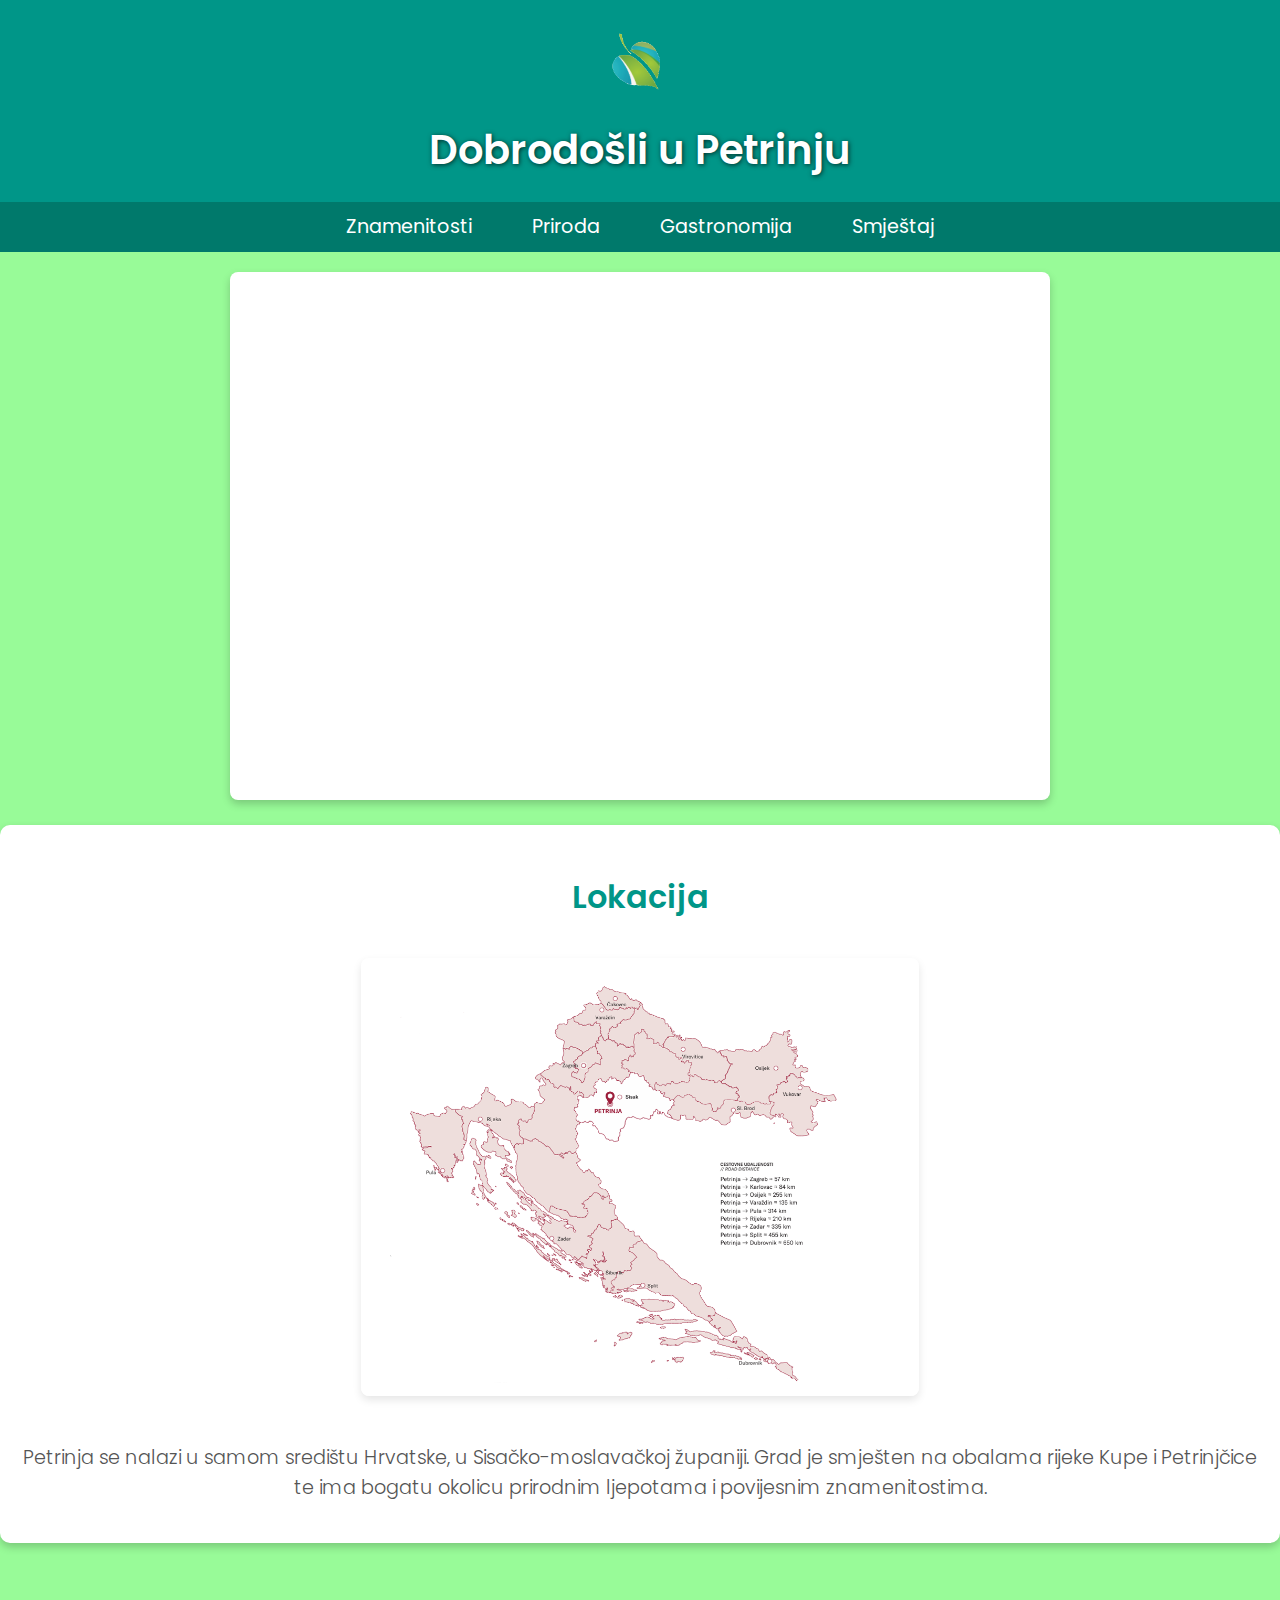
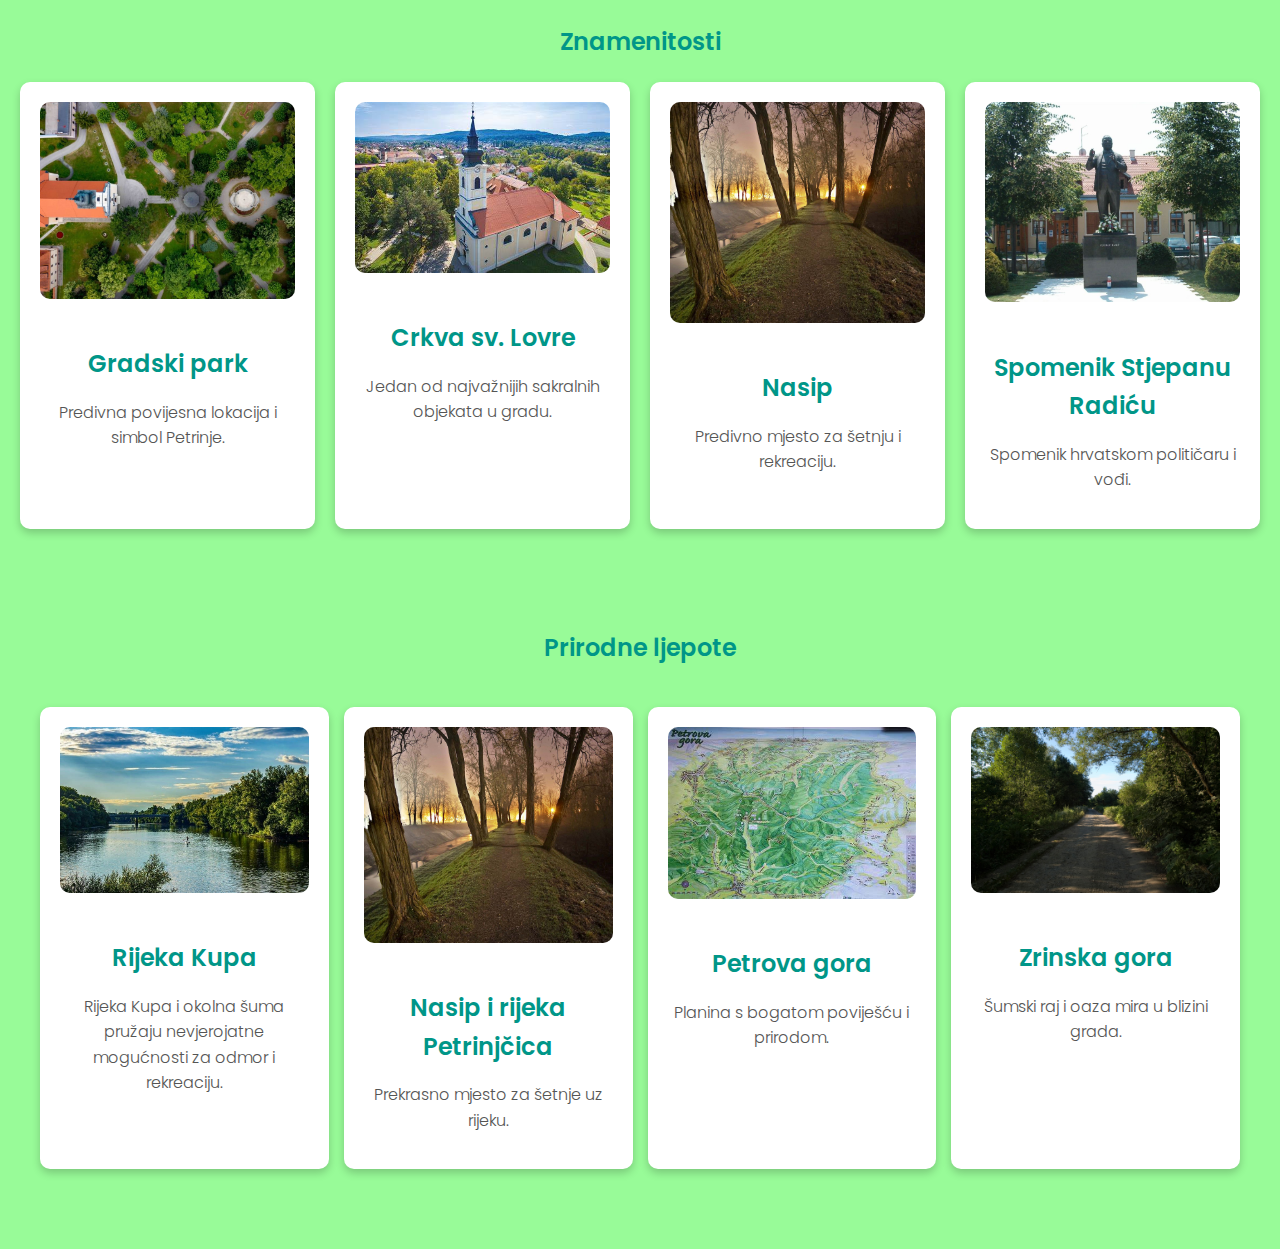
<file: index.html>
<!DOCTYPE html>
<html lang="hr">
<head>
    <meta charset="UTF-8">
    <meta name="viewport" content="width=device-width, initial-scale=1.0">
    <title>Petrinja – Srce Banovine</title>
    <link rel="stylesheet" href="stil.css">
    <link href="https://fonts.googleapis.com/css2?family=Poppins:wght@300;400;600;700&display=swap" rel="stylesheet">
	<link rel="stylesheet" href="https://cdnjs.cloudflare.com/ajax/libs/font-awesome/6.0.0-beta3/css/all.min.css">

</head>
<body>
    <header>
        <div class="logo-container">
            <img src="petrinjalogo.png" alt="Petrinja Logo" id="petrinjaLogo">
        </div>
        <h1>Dobrodošli u Petrinju</h1>
    </header>
    

    <nav>
        <ul>
            <li><a href="#znamenitosti">Znamenitosti</a></li>
            <li><a href="#priroda">Priroda</a></li>
            <li><a href="gastronomija.html">Gastronomija</a></li>
            <li><a href="smjestaj.html">Smještaj</a></li>
        </ul>
    </nav>
    

    <section id="video">
        <div class="video-container">
            <iframe 
                src="https://www.youtube.com/embed/LxkC73hQ3nQ?autoplay=1&loop=1&mute=1&playlist=LxkC73hQ3nQ" 
                title="Petrinja Video" 
                width="100%" 
                height="500" 
                frameborder="0" 
                allow="autoplay; fullscreen" 
                allowfullscreen>
            </iframe>
        </div>
    </section>

  
    <section class="location">
      <h2>Lokacija</h2>
        <img src="karta.png" alt="Karta Petrinje" width="121" height="84">
        <p>Petrinja se nalazi u samom središtu Hrvatske, u Sisačko-moslavačkoj županiji. Grad je smješten na obalama rijeke Kupe i Petrinjčice te ima bogatu okolicu prirodnim ljepotama i povijesnim znamenitostima.</p>
    </section>
    
   
    <main>
      
        <section id="znamenitosti">
            <h2>Znamenitosti</h2>
            <div class="content">
                <div class="card">
                    <img src="park.png" alt="Gradski park">
                    <h3>Gradski park</h3>
                    <p>Predivna povijesna lokacija i simbol Petrinje.</p>
                </div>
                <div class="card">
                    <img src="crkva.jpg" alt="Crkva sv. Lovre">
                    <h3>Crkva sv. Lovre</h3>
                    <p>Jedan od najvažnijih sakralnih objekata u gradu.</p>
                </div>
                <div class="card">
                    <img src="nasip.jpg" alt="Nasip">
                    <h3>Nasip</h3>
                    <p>Predivno mjesto za šetnju i rekreaciju.</p>
                </div>
                <div class="card">
                    <img src="radic.png" alt="Spomenik Stjepanu Radiću">
                    <h3>Spomenik Stjepanu Radiću</h3>
                    <p>Spomenik hrvatskom političaru i vođi.</p>
                </div>
            </div>
        </section>
        
     
        <section id="priroda">
            <h2>Prirodne ljepote</h2>
            <div class="content">
                <div class="card">
                    <img src="kupa.jpg" alt="Rijeka Kupa">
                    <h3>Rijeka Kupa</h3>
                    <p>Rijeka Kupa i okolna šuma pružaju nevjerojatne mogućnosti za odmor i rekreaciju.</p>
                </div>
                <div class="card">
                    <img src="nasip.jpg" alt="Nasip i rijeka Petrinjčica">
                    <h3>Nasip i rijeka Petrinjčica</h3>
                    <p>Prekrasno mjesto za šetnje uz rijeku.</p>
                </div>
                <div class="card">
                    <img src="petrova.jpg" alt="Petrova gora">
                    <h3>Petrova gora</h3>
                    <p>Planina s bogatom poviješću i prirodom.</p>
                </div>
                <div class="card">
                    <img src="zrinska.jpg" alt="Zrinska gora">
                    <h3>Zrinska gora</h3>
                    <p>Šumski raj i oaza mira u blizini grada.</p>
                </div>
            </div>
        </section>
    </main>
</body>
</html>
</file>
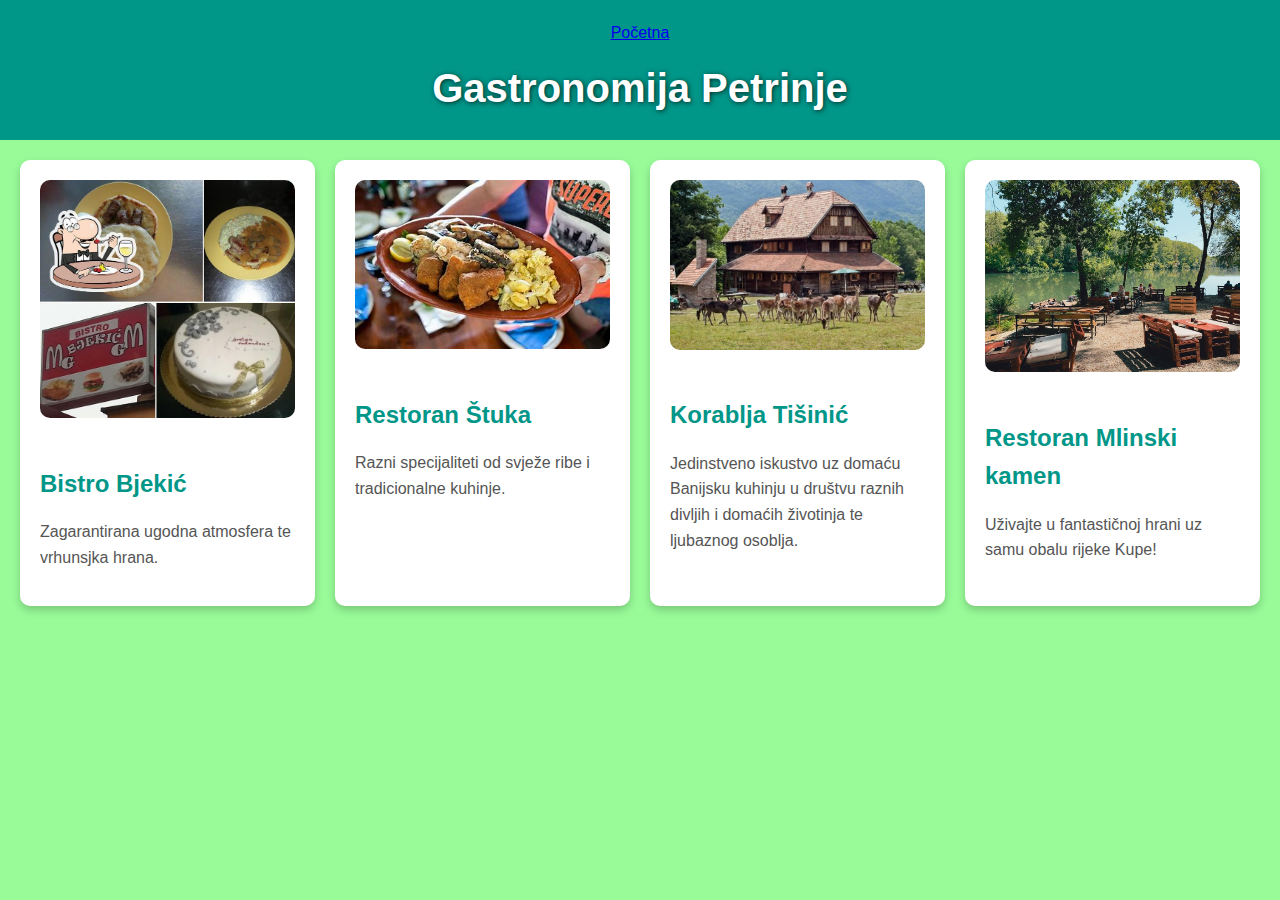
<file: gastronomija.html>
<!DOCTYPE html>
<html lang="hr">
<head>
    <meta charset="UTF-8">
    <meta name="viewport" content="width=device-width, initial-scale=1.0">
    <title>Gastronomija Petrinje</title>
    <link rel="stylesheet" href="stil.css">
</head>
<body>
    <header>
		<li><a href="index.html">Početna</a></li>
        <h1>Gastronomija Petrinje</h1>
    </header>

      <main id="gastronomija">
        <div class="grid-container">
            <div class="gastro-card">
                <img src="bjekic.jpg" alt="Bistro Bjekić">
                <h3>Bistro Bjekić</h3>
                <p>Zagarantirana ugodna atmosfera te vrhunsjka hrana.</p>
            </div>
            <div class="gastro-card">
                <img src="stuka.jpg" alt="Restoran Štuka">
                <h3>Restoran Štuka</h3>
                <p>Razni specijaliteti od svježe ribe i tradicionalne kuhinje.</p>
            </div>
            <div class="gastro-card">
                <img src="korablja.jpg" alt="Korablja Tišinić">
                <h3>Korablja Tišinić</h3>
                <p>Jedinstveno iskustvo uz domaću Banijsku kuhinju u društvu raznih divljih i domaćih životinja te ljubaznog osoblja.</p>
            </div>
            <div class="gastro-card">
                <img src="mlinski.jpg" alt="Restoran Mlinski kamen">
                <h3>Restoran Mlinski kamen</h3>
                <p>Uživajte u fantastičnoj hrani uz samu obalu rijeke Kupe!</p>
            </div>
			</main>
</body>
</html>
</file>
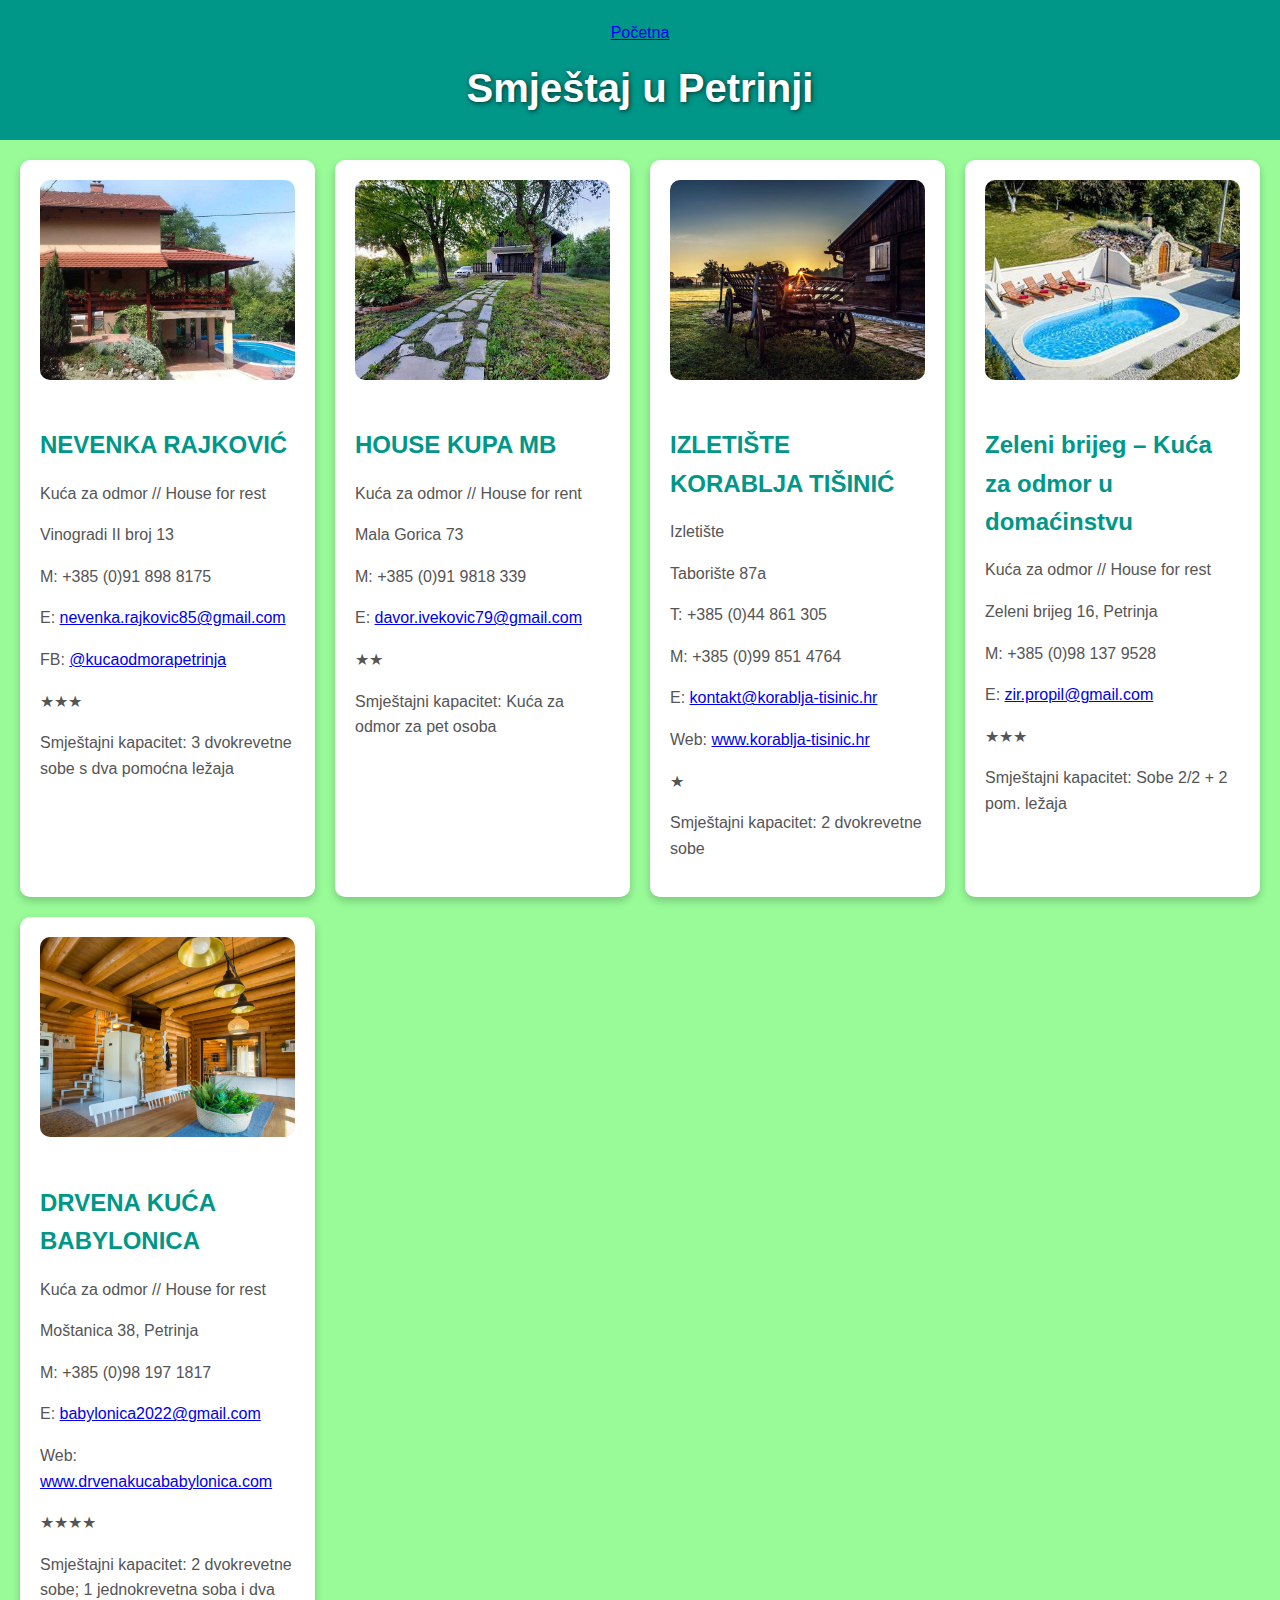
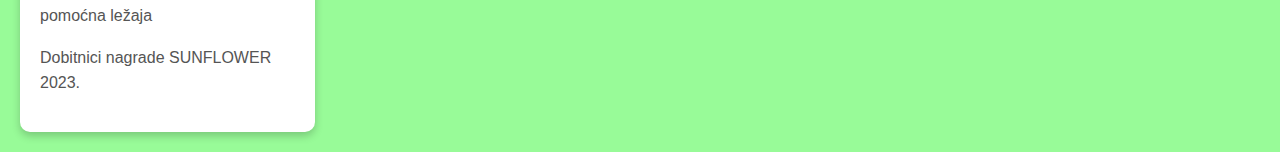
<file: smjestaj.html>
<!DOCTYPE html>
<html lang="hr">
<head>
    <meta charset="UTF-8">
    <meta name="viewport" content="width=device-width, initial-scale=1.0">
    <title>Smještaj u Petrinji</title>
    <link rel="stylesheet" href="stil.css">
</head>
<body>
    <header>
			<li><a href="index.html">Početna</a></li>
        <h1>Smještaj u Petrinji</h1>
    </header>

    <main>
        <section class="accommodation">
            <div class="grid-container">
               
                <div class="accommodation-card">
                    <img src="rajkovic.jpeg" alt="Kuća za odmor Nevenka Rajković">
                    <h3>NEVENKA RAJKOVIĆ</h3>
                    <p>Kuća za odmor // House for rest</p>
                    <p>Vinogradi II broj 13</p>
                    <p>M: +385 (0)91 898 8175</p>
                    <p>E: <a href="mailto:nevenka.rajkovic85@gmail.com">nevenka.rajkovic85@gmail.com</a></p>
                    <p>FB: <a href="https://www.facebook.com/kucaodmorapetrinja" target="_blank">@kucaodmorapetrinja</a></p>
                    <p>★★★</p>
                    <p>Smještajni kapacitet: 3 dvokrevetne sobe s dva pomoćna ležaja</p>
                </div>

               
                <div class="accommodation-card">
                    <img src="housekupa.jpg" alt="House Kupa">
                    <h3>HOUSE KUPA MB</h3>
                    <p>Kuća za odmor // House for rent</p>
                    <p>Mala Gorica 73</p>
                    <p>M: +385 (0)91 9818 339</p>
                    <p>E: <a href="mailto:davor.ivekovic79@gmail.com">davor.ivekovic79@gmail.com</a></p>
                    <p>★★</p>
                    <p>Smještajni kapacitet: Kuća za odmor za pet osoba</p>
                </div>

               
                <div class="accommodation-card">
                    <img src="tisinic2.jpg" alt="Izletište Korablja Tišinić">
                    <h3>IZLETIŠTE KORABLJA TIŠINIĆ</h3>
                    <p>Izletište</p>
                    <p>Taborište 87a</p>
                    <p>T: +385 (0)44 861 305</p>
                    <p>M: +385 (0)99 851 4764</p>
                    <p>E: <a href="mailto:kontakt@korablja-tisinic.hr">kontakt@korablja-tisinic.hr</a></p>
                    <p>Web: <a href="http://www.korablja-tisinic.hr" target="_blank">www.korablja-tisinic.hr</a></p>
                    <p>★</p>
                    <p>Smještajni kapacitet: 2 dvokrevetne sobe</p>
                </div>

                
                <div class="accommodation-card">
                    <img src="zelenib.jpg" alt="Zeleni brijeg">
                    <h3>Zeleni brijeg – Kuća za odmor u domaćinstvu</h3>
                    <p>Kuća za odmor // House for rest</p>
                    <p>Zeleni brijeg 16, Petrinja</p>
                    <p>M: +385 (0)98 137 9528</p>
                    <p>E: <a href="mailto:zir.propil@gmail.com">zir.propil@gmail.com</a></p>
                    <p>★★★</p>
                    <p>Smještajni kapacitet: Sobe 2/2 + 2 pom. ležaja</p>
                </div>

               
                <div class="accommodation-card">
                    <img src="babylonica.jpeg" alt="Drvena Kuća Babylonica">
                    <h3>DRVENA KUĆA BABYLONICA</h3>
                    <p>Kuća za odmor // House for rest</p>
                    <p>Moštanica 38, Petrinja</p>
                    <p>M: +385 (0)98 197 1817</p>
                    <p>E: <a href="mailto:babylonica2022@gmail.com">babylonica2022@gmail.com</a></p>
                    <p>Web: <a href="http://www.drvenakucababylonica.com" target="_blank">www.drvenakucababylonica.com</a></p>
                    <p>★★★★</p>
                    <p>Smještajni kapacitet: 2 dvokrevetne sobe; 1 jednokrevetna soba i dva pomoćna ležaja</p>
                    <p>Dobitnici nagrade SUNFLOWER 2023.</p>
                </div>
            </div>
        </section>
    </main>
</body>
</html>
</file>
<file: stil.css>
body {
    font-family: 'Poppins', sans-serif;
    margin: 0;
    padding: 0;
    line-height: 1.6;
    background-color: #98fb98;
    color: #333;
}

.poppins-regular {
    font-family: "Poppins", sans-serif;
    font-weight: 400;
    font-style: normal;
}

nav ul {
    list-style: none;
    padding: 0;
    margin: 0;
    display: flex;
    justify-content: center;
    background-color: #98fbb1;
}

nav ul li {
    margin: 0 15px;
    transition: transform 0.3s ease-in-out;
}

nav ul li a {
    text-decoration: none;
    color: white;
    font-size: 1.2rem;
    padding: 10px 15px;
    display: block;
    transition: background-color 0.3s, transform 0.3s ease-in-out;
}

nav ul li a:hover {
    background-color: #98fbb1; 
    border-radius: 5px; 
    transform: scale(1.1); 
}
nav ul li a i {
    margin-right: 8px; 
    font-size: 1.4rem;
}

header h1 {
    position: relative;
    z-index: 1;
    font-size: 2.5rem;
    color: white;
    text-shadow: 1px 1px 5px rgba(0, 0, 0, 0.7);
    margin-top: 10px;
}

header .logo-container {
    position: relative;
    z-index: 2;
}

h1, h2, h3 {
    font-family: 'Poppins', sans-serif;
    font-weight: 600;
    color: #009688;
}

p {
    font-family: 'Poppins', sans-serif;
    font-weight: 300;
    color: #555;
}


header {
    background-color: #009688;
    color: white;
    padding: 20px 10px;
    text-align: center;
}

header .logo-container img {
    max-height: 80px;
    animation: float 4s infinite ease-in-out;
}

@keyframes float {
    0%, 100% {
        transform: translateY(0);
    }
    50% {
        transform: translateY(-10px);
    }
}

header h1 {
    margin: 10px 0 0 0;
    font-size: 2.5rem;
}


nav ul {
    list-style: none;
    padding: 0;
    margin: 0;
    display: flex;
    justify-content: center;
    background-color: #00796b;
}

nav ul li {
    margin: 0 15px;
}

nav ul li a {
    text-decoration: none;
    color: white;
    font-size: 1.2rem;
    padding: 10px 15px;
    transition: background-color 0.3s;
}

nav ul li a:hover {
    background-color: #98fbb1;
    border-radius: 5px;
}


#video {
    margin: 20px auto;
    text-align: center;
}

.video-container {
    max-width: 800px;
    margin: 0 auto;
    padding: 10px;
    border-radius: 8px;
    box-shadow: 0 4px 8px rgba(0, 0, 0, 0.2);
    background-color: white;
}

.video-container iframe {
    border-radius: 8px;
    width: 100%;
    height: 500px;
}


.location {
    margin: 25px auto;
    text-align: center;
    padding: 20px;
    background-color: #ffffff;
    border-radius: 10px;
    box-shadow: 0 4px 8px rgba(0, 0, 0, 0.2);
}

.location h2 {
    font-size: 2rem;
    margin-bottom: 15px;
}

.location img, .location iframe {
    width: 45%;
    height: auto;
    border-radius: 8px;
    box-shadow: 0 4px 8px rgba(0, 0, 0, 0.1);
    margin: 20px 0;
}

.location p {
    font-size: 1.2rem;
}


#znamenitosti, #priroda {
    margin: 40px auto;
    padding: 20px;
    text-align: center;
}

#znamenitosti h2, #priroda h2 {
    margin-bottom: 20px;
}

#znamenitosti .content, .grid-container {
    display: grid;
    grid-template-columns: repeat(auto-fit, minmax(250px, 1fr));
    gap: 20px;
}

#priroda .content {
    display: grid;
    grid-template-columns: repeat(auto-fit, minmax(200px, 1fr));
    gap: 15px; 
    padding: 20px;
}

.card {
    background-color: #ffffff;
    border-radius: 10px;
    box-shadow: 0 4px 8px rgba(0, 0, 0, 0.2);
    padding: 15px;
    text-align: center;
    transition: transform 0.3s ease-in-out;
}

.card:hover {
    transform: translateY(-5px);
}

.card img {
    width: 100%;
    height: auto;
    border-radius: 10px;
    margin-bottom: 15px;
}

.card h3 {
    font-size: 1.3rem; 
    margin-bottom: 10px;
}

.card p {
    font-size: 0.9rem; 
}


.card {
    background-color: #ffffff;
    border-radius: 10px;
    box-shadow: 0 4px 8px rgba(0, 0, 0, 0.2);
    padding: 20px;
    text-align: center;
    transition: transform 0.3s ease-in-out;
}

.card:hover {
    transform: translateY(-5px);
}

.card img {
    width: 100%;
    height: auto;
    border-radius: 10px;
    margin-bottom: 15px;
}

.card h3 {
    font-size: 1.5rem;
    margin-bottom: 10px;
}

.card p {
    font-size: 1rem;
}


footer {
    text-align: center;
    padding: 20px;
    background-color: #98fbb1;
    color: white;
    margin-top: 40px;
}

.grid-container {
    display: grid;
    grid-template-columns: repeat(auto-fit, minmax(250px, 1fr));
    gap: 20px;
    padding: 20px;
}

.gastro-card {
    background-color: #ffffff;
    border-radius: 10px;
    box-shadow: 0 4px 8px rgba(0, 0, 0, 0.2);
    padding: 20px;
    transition: transform 0.3s ease-in-out;
}

.gastro-card:hover {
    transform: translateY(-5px);
}

.gastro-card img {
    width: 100%;
    height: auto;
    border-radius: 10px;
    margin-bottom: 15px;
}

.gastro-card h3 {
    font-size: 1.5rem;
    margin-bottom: 10px;
}

.gastro-card p {
    font-size: 1rem;
}

.grid-container {
    display: grid;
    grid-template-columns: repeat(auto-fit, minmax(250px, 1fr));
    gap: 20px;
    padding: 20px;
}

.accommodation-card {
    background-color: #ffffff;
    border-radius: 10px;
    box-shadow: 0 4px 8px rgba(0, 0, 0, 0.2);
    padding: 20px;
    transition: transform 0.3s ease-in-out;
}

.accommodation-card:hover {
    transform: translateY(-5px);
}

.accommodation-card img {
    width: 100%;
    height: auto;
    border-radius: 10px;
    margin-bottom: 15px;
}

.accommodation-card h3 {
    font-size: 1.5rem;
    margin-bottom: 10px;
}

.accommodation-card p {
    font-size: 1rem;
}

.grid-container {
    display: grid;
    grid-template-columns: repeat(auto-fit, minmax(250px, 1fr));
    gap: 20px;
    padding: 20px;
}

.accommodation-card {
    background-color: #ffffff;
    border-radius: 10px;
    box-shadow: 0 4px 8px rgba(0, 0, 0, 0.2);
    padding: 20px;
    transition: transform 0.3s ease-in-out;
}

.accommodation-card:hover {
    transform: translateY(-5px);
}

.accommodation-card img {
    width: 100%;
    height: 200px; 
    object-fit: cover; 
    border-radius: 10px;
    margin-bottom: 15px;
}

.accommodation-card h3 {
    font-size: 1.5rem;
    margin-bottom: 10px;
}

.accommodation-card p {
    font-size: 1rem;
} 


@media screen and (max-width: 768px) {
    nav ul {
        flex-direction: column;
    }

    .video-container iframe {
        height: 300px;
    }
}
</file>
